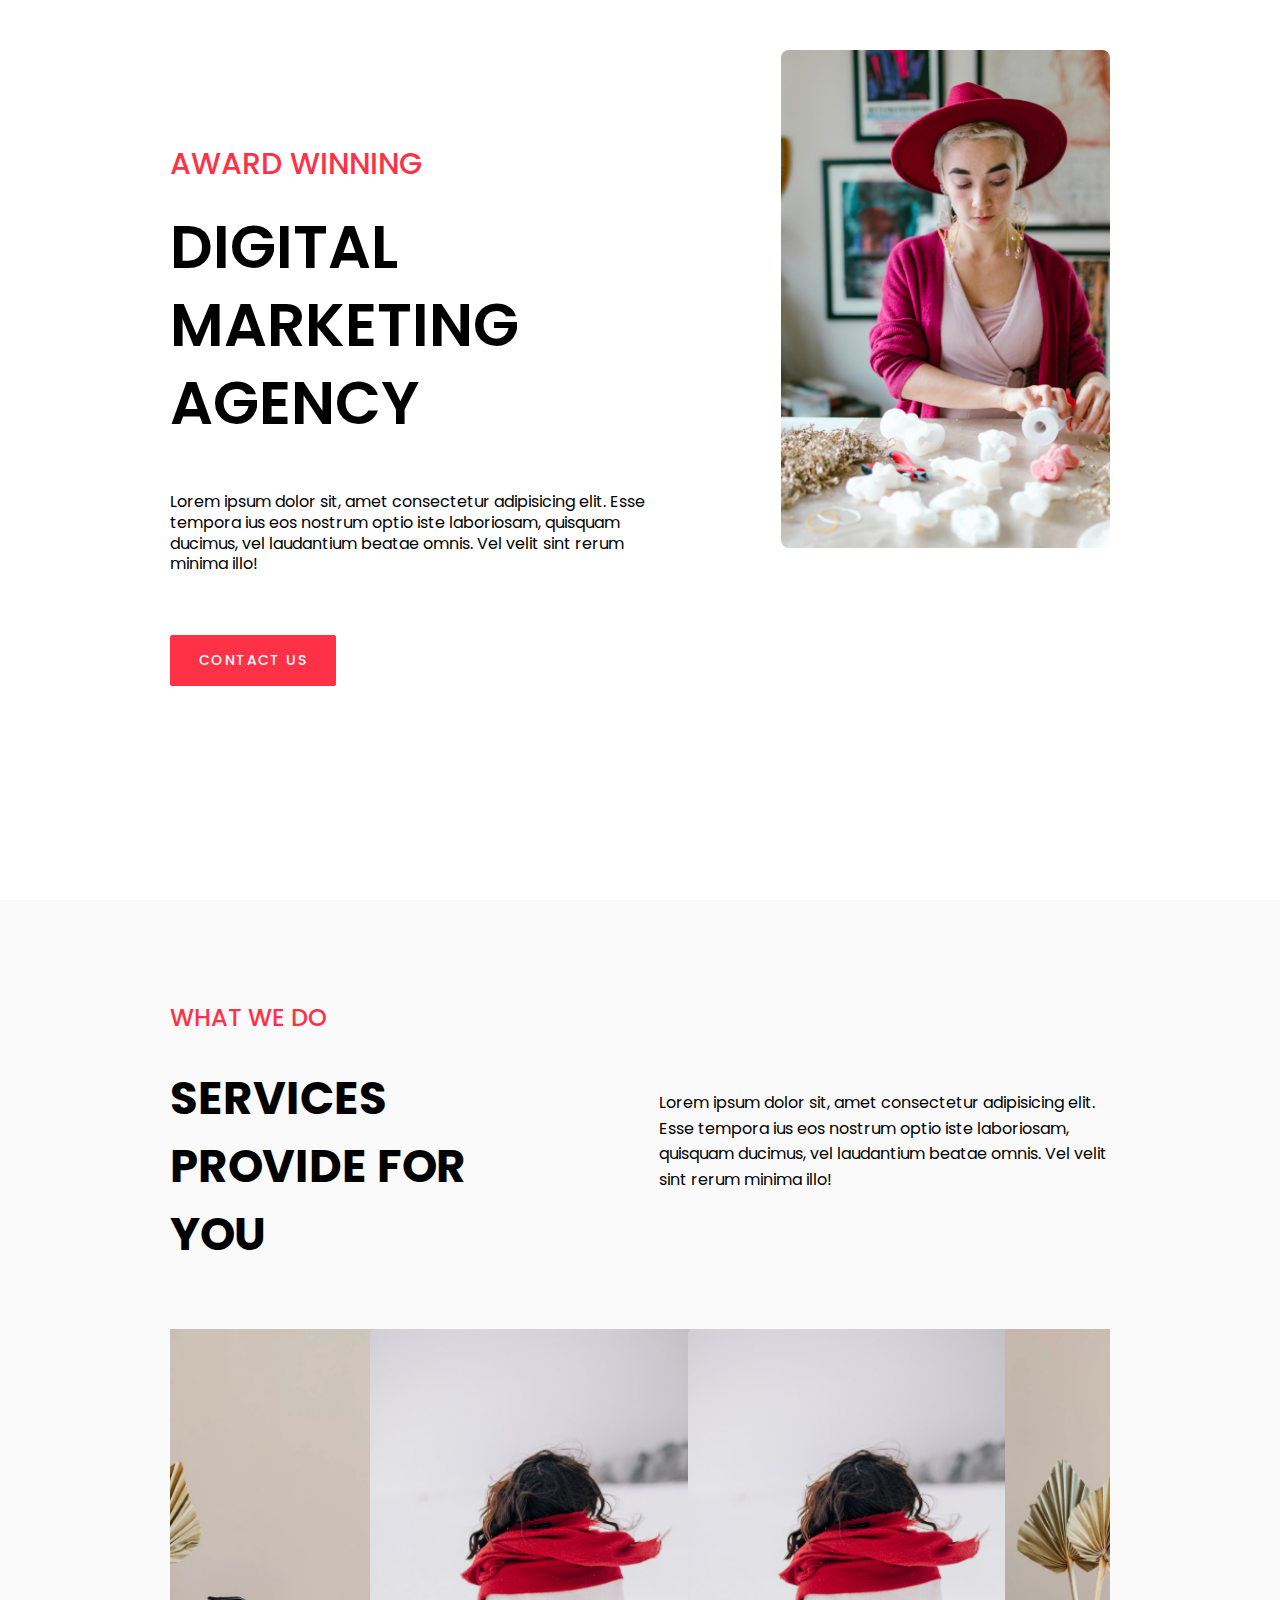
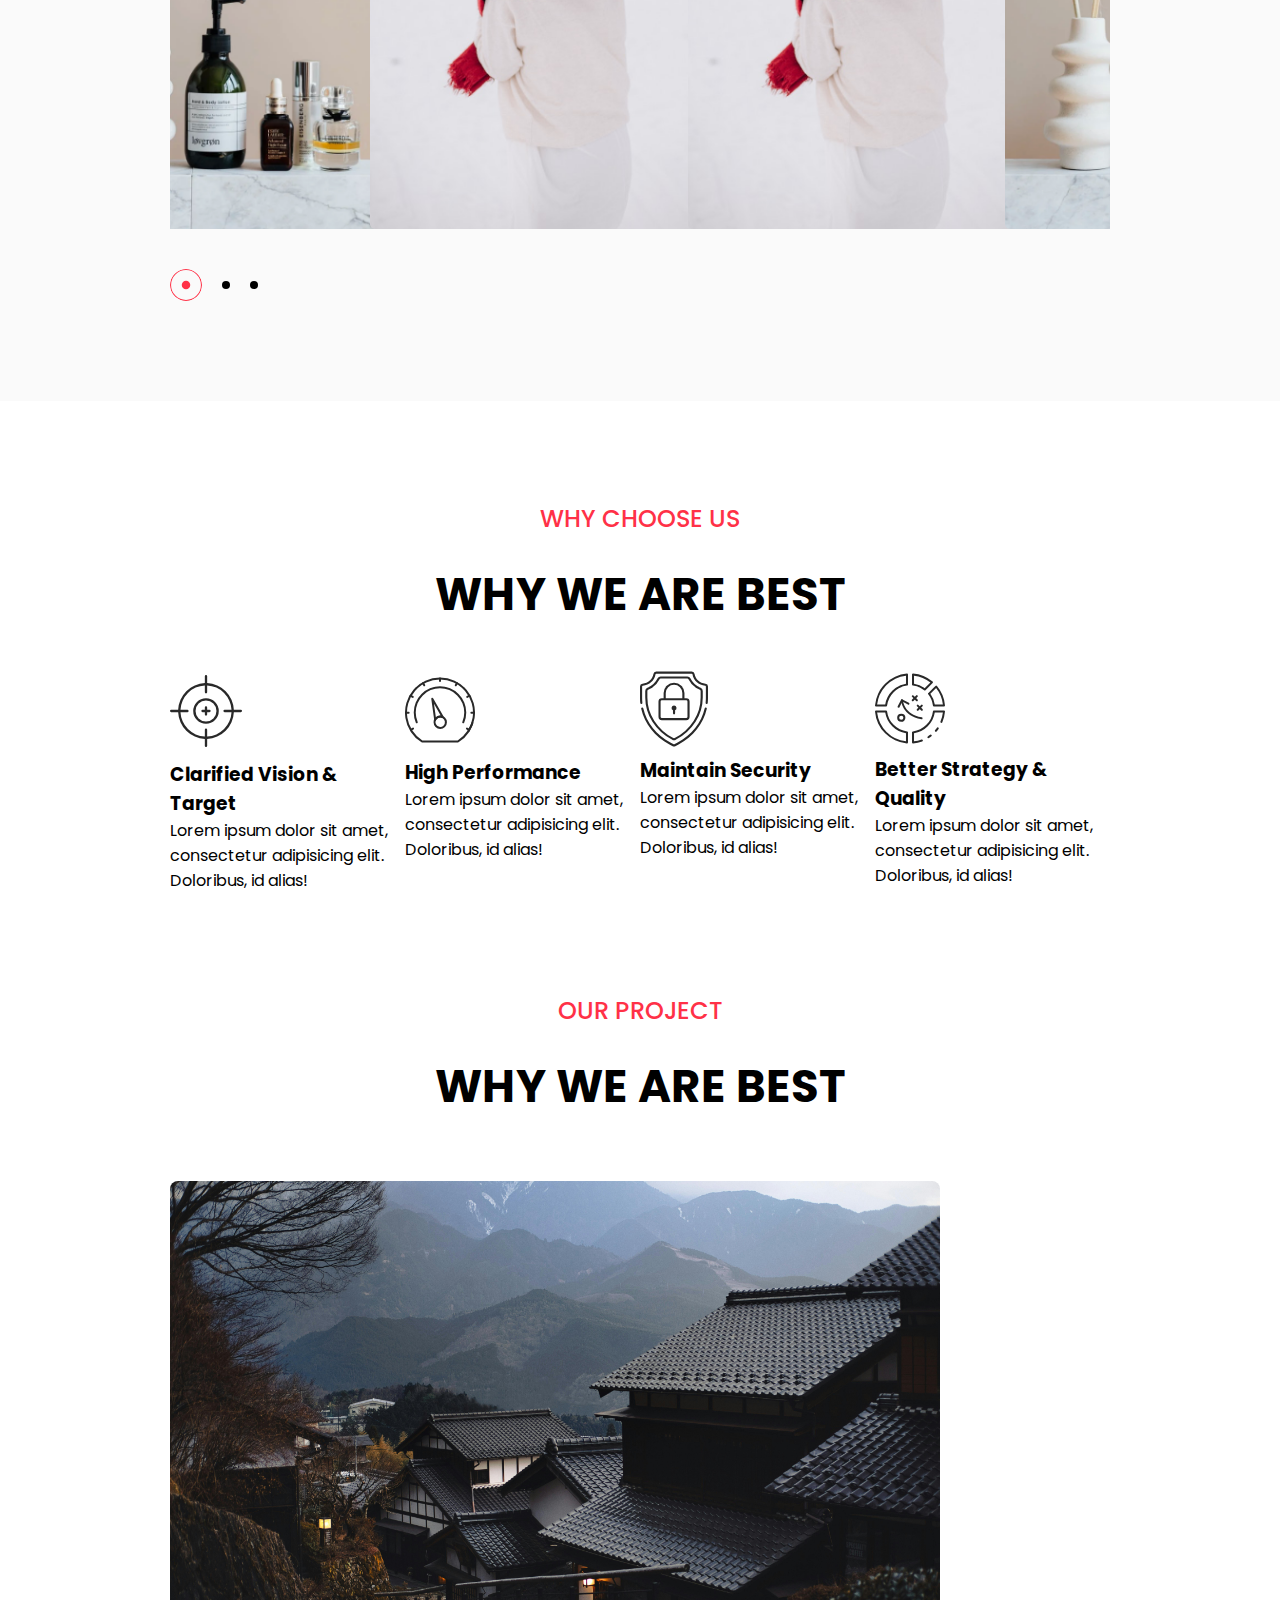
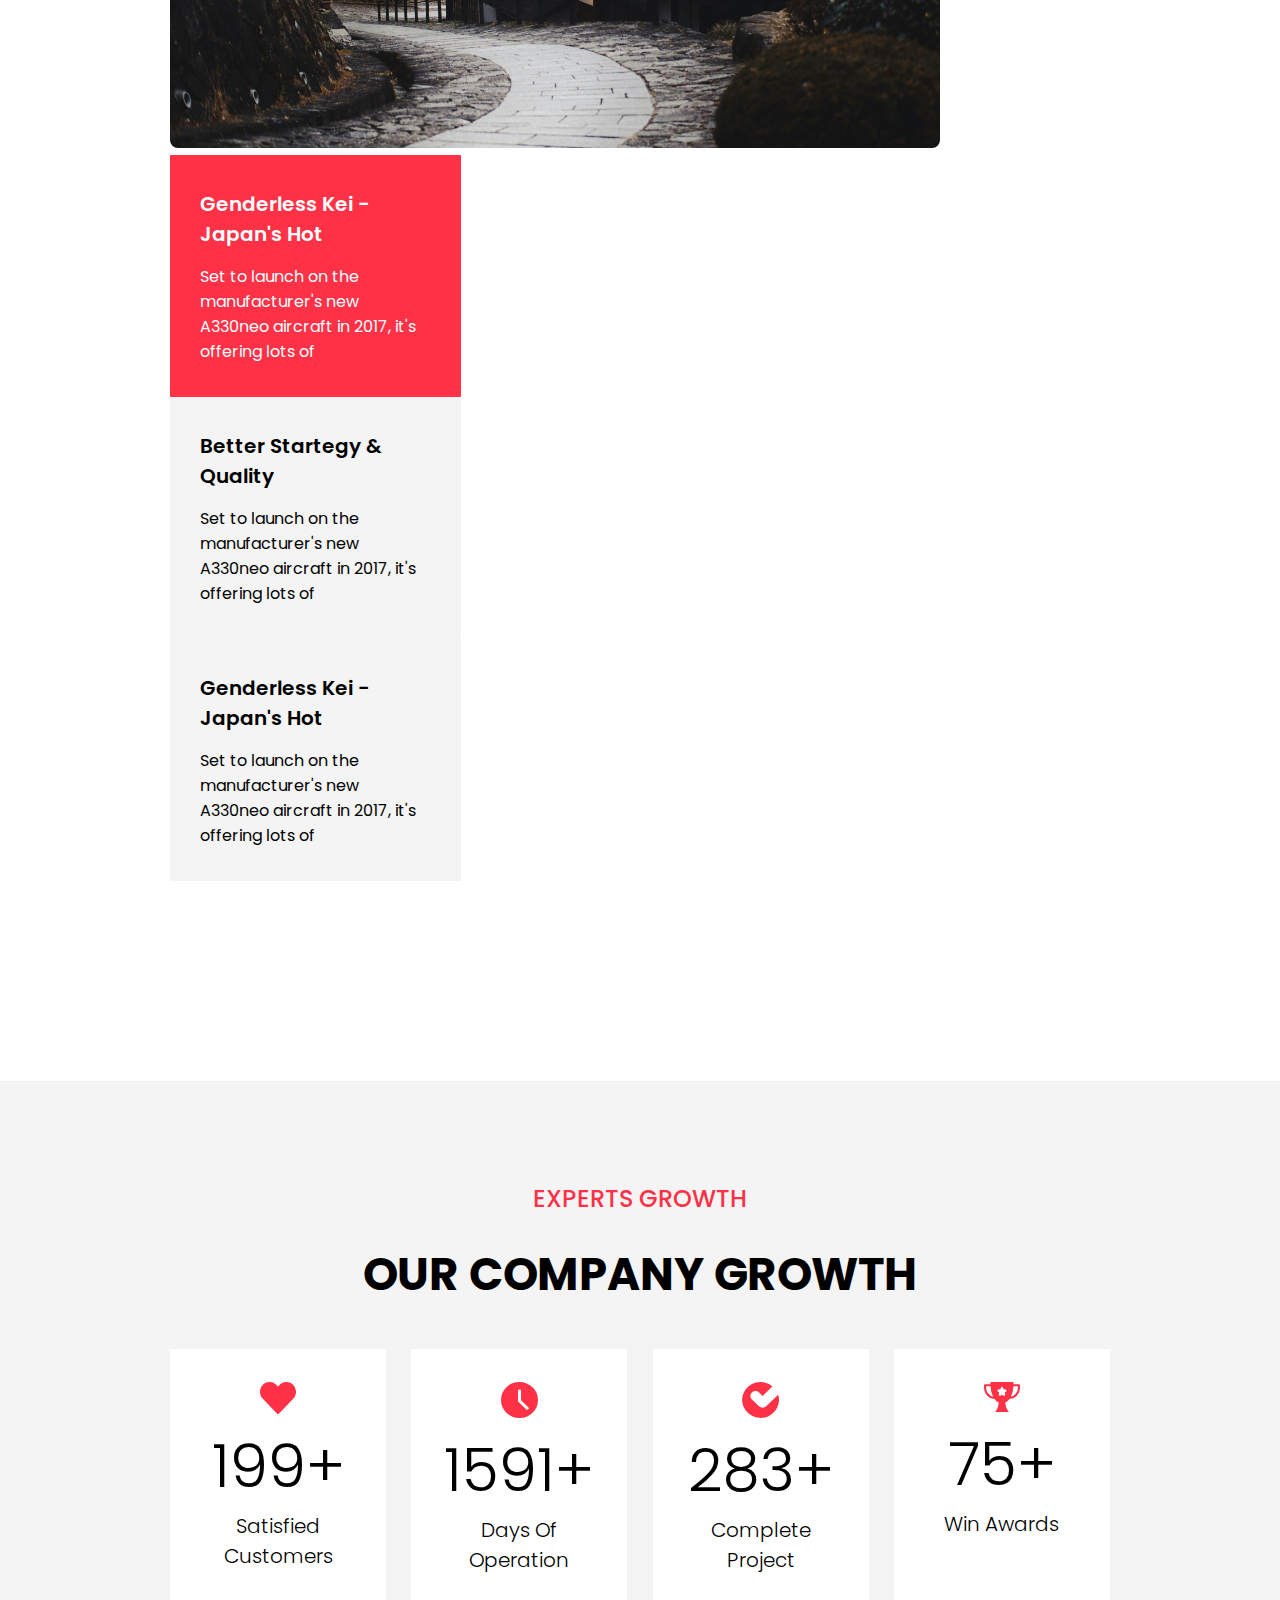
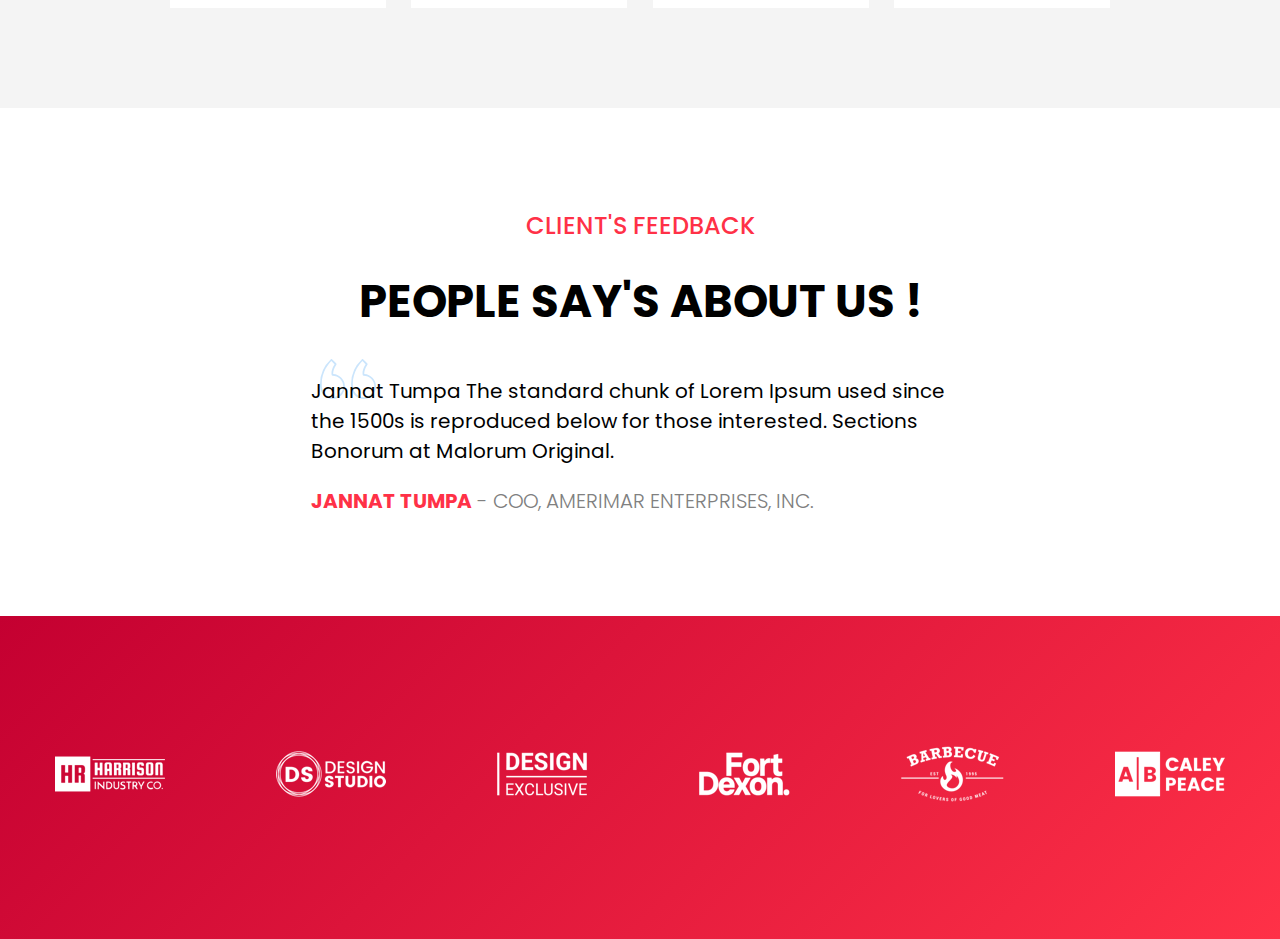
<file: index.html>
<!DOCTYPE html>
<html lang="en">

<head>
    <meta charset="UTF-8">
    <meta name="viewport" content="width=device-width, initial-scale=1.0">
    <title>Digital Marketing Agency</title>
    <link rel="stylesheet" href="style.css">
    <link rel="stylesheet" href="utility.css">
    <link rel="icon" type="image/x-icon" href="Assets/icons/heart (2).svg" />
    <link rel="stylesheet" href="https://cdnjs.cloudflare.com/ajax/libs/font-awesome/6.0.0-beta3/css/all.min.css">
</head>

<body>
    <div id="header">
        <div class="container">
            <div class="row">
                <div class="home-col-1">
                    <span>AWARD WINNING</span>
                    <h1>DIGITAL MARKETING AGENCY</h1>
                    <p>Lorem ipsum dolor sit, amet consectetur adipisicing elit. Esse tempora ius eos nostrum optio iste
                        laboriosam, quisquam ducimus, vel laudantium beatae omnis. Vel velit sint rerum minima illo!</p>
                    <div class="buttons">
                        <button id="showFormBtn" class="btn">Contact Us</button>
                    </div>

                </div>
                <div class="home-col-2">
                    <img class="home-img" src="Assets/images/hero.png" alt="">
                </div>
            </div>
        </div>
    </div>

    <div id="contactFormContainer" class="hidden">
        <form action="https://getform.io/f/qalodrmb" method="POST" id="contactForm">
            <h2>Talk to us <i class="fa-solid fa-xmark" id="closeFormBtn"></i></h2>
            <div class="form-container">
                <div class="form-group">
                    <input type="email" id="workEmail" name="workEmail" required>
                    <label for="workEmail">Work email*</label>
                </div>
    
                <div class="flex mar-2">
                    <div class="form-group">
                        <input type="text" id="firstName" name="firstName" required>
                        <label for="firstName">First name*</label>
                    </div>
                    <div class="form-group">
                        <input type="text" id="lastName" name="lastName" required>
                        <label for="lastName">Last name*</label>
                    </div>
                </div>
    
            </div>
            <div class="checkbox-container mar-2 flex">
                <input class="col-1" type="checkbox" id="termsCheckbox" name="termsCheckbox" required>
                <label class="col-2" for="termsCheckbox">I agree to Fyle's terms and conditions, and provide consent to send me communication.</label>
            </div>
    
            <!-- Hidden honeypot field -->
            <input type="hidden" name="_gotcha" style="display:none !important">
    
            <button type="submit">Contact Us</button>
        </form>
    </div>
    

    <!-- --------------------portfolio------------------- -->
    <div id="portfolio">
        <div class="container">
            <div class="row">
                <div class="portfolio-col-1">
                    <span>WHAT WE DO</span>
                    <h1>SERVICES PROVIDE FOR YOU</h1>
                </div>
                <div class="portfolio-col-2">
                    <p>Lorem ipsum dolor sit, amet consectetur adipisicing elit. Esse tempora ius eos nostrum optio iste
                        laboriosam, quisquam ducimus, vel laudantium beatae omnis. Vel velit sint rerum minima illo!</p>
                </div>
            </div>
            <div class="work">
                <div class="slider">
                    <div class="card">
                        <div class="img"><img src="Assets/images/1.png" alt="img" draggable="false"></div>
                        <div class="layer">
                            <img src="Assets/icons/icon.svg" alt="">
                            <h3>WEB DEVELOPMENT</h3>
                            <p>Lorem ipsum dolor sit, amet consectetur adipisicing elit. Et, quod impedit?</p>
                            <a class="btn" target="_blank" href="https://www.fylehq.com/">READ MORE <img class="arrow"
                                    src="Assets/icons/arrow.svg" alt=""> </a>
                        </div>
                    </div>
                    <div class="card">
                        <div class="img"><img src="Assets/images/2.png" alt="img" draggable="false"></div>
                        <div class="layer">
                            <img src="Assets/icons/icon.svg" alt="">
                            <h3>WEB DEVELOPMENT</h3>
                            <p>Lorem ipsum dolor sit, amet consectetur adipisicing elit. Et, quod impedit?</p>
                            <a class="btn" target="_blank" href="https://www.fylehq.com/">READ MORE <img class="arrow"
                                    src="Assets/icons/arrow.svg" alt=""></a>
                        </div>
                    </div>
                    <div class="card">
                        <div class="img"><img src="Assets/images/1.png" alt="img" draggable="false"></div>
                        <div class="layer">
                            <img src="Assets/icons/icon.svg" alt="">
                            <h3>WEB DEVELOPMENT</h3>
                            <p>Lorem ipsum dolor sit, amet consectetur adipisicing elit. Et, quod impedit?</p>
                            <a class="btn" target="_blank" href="https://www.fylehq.com/">READ MORE <img class="arrow"
                                    src="Assets/icons/arrow.svg" alt=""></a>
                        </div>
                    </div>
                    <div class="card">
                        <div class="img"><img src="Assets/images/2.png" alt="img" draggable="false"></div>
                        <div class="layer">
                            <img src="Assets/icons/icon.svg" alt="">
                            <h3>WEB DEVELOPMENT</h3>
                            <p>Lorem ipsum dolor sit, amet consectetur adipisicing elit. Et, quod impedit?</p>
                            <a class="btn" target="_blank" href="https://www.fylehq.com/">READ MORE <img class="arrow"
                                    src="Assets/icons/arrow.svg" alt=""></a>
                        </div>
                    </div>
                    <div class="card">
                        <div class="img"><img src="Assets/images/1.png" alt="img" draggable="false"></div>
                        <div class="layer">
                            <img src="Assets/icons/icon.svg" alt="">
                            <h3>WEB DEVELOPMENT</h3>
                            <p>Lorem ipsum dolor sit, amet consectetur adipisicing elit. Et, quod impedit?</p>
                            <a class="btn" target="_blank" href="https://www.fylehq.com/">READ MORE <img class="arrow"
                                    src="Assets/icons/arrow.svg" alt=""></a>
                        </div>
                    </div>
                    <div class="card">
                        <div class="img"><img src="Assets/images/2.png" alt="img" draggable="false"></div>
                        <div class="layer">
                            <img src="Assets/icons/icon.svg" alt="">
                            <h3>WEB DEVELOPMENT</h3>
                            <p>Lorem ipsum dolor sit, amet consectetur adipisicing elit. Et, quod impedit?</p>
                            <a class="btn" target="_blank" href="https://www.fylehq.com/">READ MORE <img class="arrow"
                                    src="Assets/icons/arrow.svg" alt=""></a>
                        </div>
                    </div>
                    <div class="card">
                        <div class="img"><img src="Assets/images/1.png" alt="img" draggable="false"></div>
                        <div class="layer">
                            <img src="Assets/icons/icon.svg" alt="">
                            <h3>WEB DEVELOPMENT</h3>
                            <p>Lorem ipsum dolor sit, amet consectetur adipisicing elit. Et, quod impedit?</p>
                            <a class="btn" target="_blank" href="https://www.fylehq.com/">READ MORE <img class="arrow"
                                    src="Assets/icons/arrow.svg" alt=""></a>
                        </div>
                    </div>
                    <div class="card">
                        <div class="img"><img src="Assets/images/2.png" alt="img" draggable="false"></div>
                        <div class="layer">
                            <img src="Assets/icons/icon.svg" alt="">
                            <h3>WEB DEVELOPMENT</h3>
                            <p>Lorem ipsum dolor sit, amet consectetur adipisicing elit. Et, quod impedit?</p>
                            <a class="btn" target="_blank" href="https://www.fylehq.com/">READ MORE <img class="arrow"
                                    src="Assets/icons/arrow.svg" alt=""></a>
                        </div>
                    </div>
                    <div class="card">
                        <div class="img"><img src="Assets/images/1.png" alt="img" draggable="false"></div>
                        <div class="layer">
                            <img src="Assets/icons/icon.svg" alt="">
                            <h3>WEB DEVELOPMENT</h3>
                            <p>Lorem ipsum dolor sit, amet consectetur adipisicing elit. Et, quod impedit?</p>
                            <a class="btn" target="_blank" href="https://www.fylehq.com/">READ MORE <img class="arrow"
                                    src="Assets/icons/arrow.svg" alt=""></a>
                        </div>
                    </div>

                </div>
                <div class="dot-container">
                    <div class="dot red-dot"></div>
                    <div class="dot black-dot"></div>
                    <div class="dot black-dot"></div>
    
                </div>
            </div>
        </div>
    </div>


    <!-- ----------------about----------------------- -->
    <div id="about">
        <div class="container">
            <div class="heading">
                <span>WHY CHOOSE US</span>
                <h1>WHY WE ARE BEST</h1>
            </div>
            <div class="row mar-1">
                <div class="about-col-1">
                    <img src="Assets/icons/1.svg" alt="">
                    <h3>Clarified Vision & Target</h3>
                    <p>Lorem ipsum dolor sit amet, consectetur adipisicing elit. Doloribus, id alias!</p>
                </div>
                <div class="about-col-2">
                    <img src="Assets/icons/2.svg" alt="">
                    <h3>High Performance</h3>
                    <p>Lorem ipsum dolor sit amet, consectetur adipisicing elit. Doloribus, id alias!</p>
                </div>
                <div class="about-col-3 ">
                    <img src="Assets/icons/3.svg" alt="">
                    <h3>Maintain Security</h3>
                    <p>Lorem ipsum dolor sit amet, consectetur adipisicing elit. Doloribus, id alias!</p>
                </div>
                <div class="about-col-4">
                    <img src="Assets/icons/4.svg" alt="">
                    <h3>Better Strategy & Quality</h3>
                    <p>Lorem ipsum dolor sit amet, consectetur adipisicing elit. Doloribus, id alias!</p>
                </div>
            </div>
            <div class="project">
                <div class="project-heading">
                    <span>OUR PROJECT</span>
                    <h1>WHY WE ARE BEST</h1>
                </div>
                <div class="row">
                    <div class="project-col-1">
                        <div class="photos">
                            <img id="mainImage" src="Assets/images/image.png" alt="">
                        </div>
                    </div>
                    <div class="project-col-2">
                        <div class="about-photos grey" onclick="changeImage('Assets/images/japan1.jpg')">
                            <h3>Genderless Kei - Japan's Hot</h3>
                            <p>Set to launch on the manufacturer's new A330neo aircraft in 2017, it's offering lots of
                            </p>
                        </div>
                        <div class="about-photos grey" id="default-selected"
                            onclick="changeImage('Assets/images/image.png')">
                            <h3>Better Startegy & Quality</h3>
                            <p>Set to launch on the manufacturer's new A330neo aircraft in 2017, it's offering lots of
                            </p>
                        </div>
                        <div class="about-photos grey" onclick="changeImage('Assets/images/japan3.jpg')">
                            <h3>Genderless Kei - Japan's Hot</h3>
                            <p>Set to launch on the manufacturer's new A330neo aircraft in 2017, it's offering lots of
                            </p>
                        </div>
                    </div>
                </div>
            </div>
        </div>
    </div>



    <!-- --------------------------growth-panel------------------------ -->

    <div id="stats">
        <div class="container">
            <div class="heading">
                <span>EXPERTS GROWTH</span>
                <h1>OUR COMPANY GROWTH</h1>
            </div>
            <div class="row mar-1">
                <div class="stats">
                    <img src="Assets/icons/heart (2).svg" alt="">
                    <h1>199+</h1>
                    <p>Satisfied Customers</p>
                </div>
                <div class="stats">
                    <img src="Assets/icons/clock (3).svg" alt="">
                    <h1>1591+</h1>
                    <p>Days Of Operation</p>
                </div>
                <div class="stats">
                    <img src="Assets/icons/Path 4402.svg" alt="">
                    <h1>283+</h1>
                    <p>Complete Project</p>
                </div>
                <div class="stats">
                    <img src="Assets/icons/Path 4406.svg" alt="">
                    <h1>75+</h1>
                    <p>Win Awards</p>
                </div>
            </div>
        </div>
    </div>


    <!-- ------------------------------feedback----------------------------- -->

    <div id="feedback">
        <div class="container">
            <div class="heading">
                <span>CLIENT'S FEEDBACK</span>
                <h1>PEOPLE SAY'S ABOUT US !</h1>
            </div>
            <div class="feed-parent">
                <div class="feedbacks mar-1">
                    <h3>Jannat Tumpa The standard chunk of Lorem Ipsum used since the 1500s is reproduced below for
                        those interested. Sections Bonorum at Malorum Original.</h3>
                    <span>JANNAT TUMPA</span><span> - COO, AMERIMAR ENTERPRISES, INC.</span>
                </div>
            </div>
        </div>
    </div>


    <!-- ------------------------------footer------------------------------ -->

    <div id="footer">
        <img src="Assets/images/Group 500.png" alt="">
    </div>

    <script src="script.js"></script>
</body>

</html>
</file>
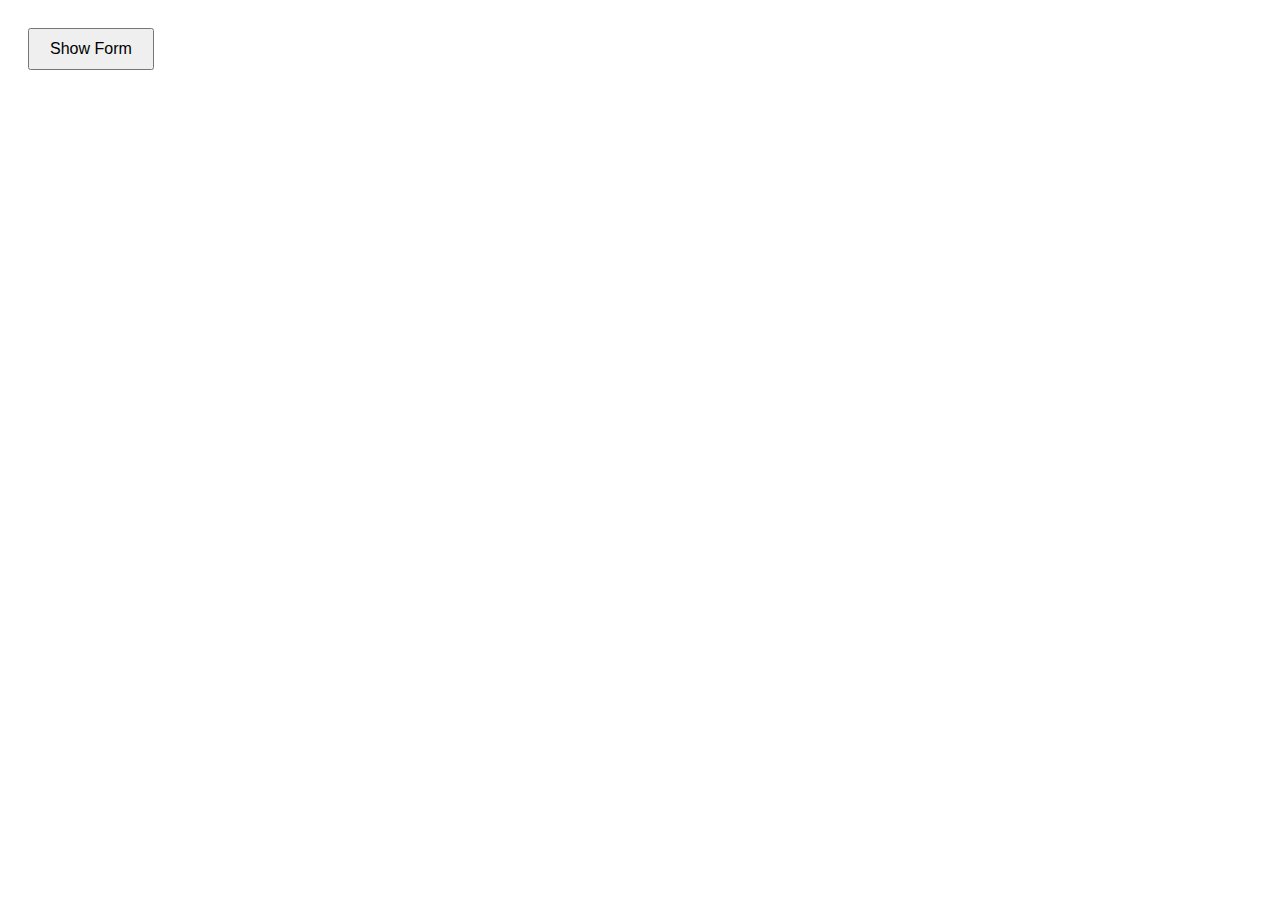
<file: Form/index.html>
<!DOCTYPE html>
<html lang="en">
<head>
    <meta charset="UTF-8">
    <meta name="viewport" content="width=device-width, initial-scale=1.0">
    <title>Contact Form</title>
    <link rel="stylesheet" href="style.css">
</head>
<body>
    <button id="showFormBtn">Show Form</button>

    <div id="contactFormContainer" class="hidden">
        <form id="contactForm">
            <h2>Talk to us</h2>
            <label for="workEmail">Work email*</label>
            <input type="email" id="workEmail" name="workEmail" required>

            <label for="firstName">First name*</label>
            <input type="text" id="firstName" name="firstName" required>

            <label for="lastName">Last name*</label>
            <input type="text" id="lastName" name="lastName" required>

            <div class="checkbox-container">
                <input type="checkbox" id="termsCheckbox" name="termsCheckbox" required>
                <label for="termsCheckbox">I agree to Fyle's terms and conditions, and provide consent to send me communication.</label>
            </div>

            <button type="submit">Contact Us</button>
        </form>
    </div>

    <script src="script.js"></script>
</body>
</html>
</file>
<file: style.css>
@import url('https://fonts.googleapis.com/css2?family=Cormorant+SC:wght@300;400;500;600;700&family=Poppins:ital,wght@0,100;0,200;0,300;0,400;0,500;0,600;0,700;0,800;0,900;1,100;1,200;1,300;1,400;1,500;1,600;1,700;1,800;1,900&display=swap');

* {
    margin: 0;
    padding: 0;
    font-family: "Poppins", sans-serif;
    box-sizing: border-box;
}

#header {
    background: #ffffff;
    color: black;
    padding: 100px 0;
    height: 100vh;
}

.container {
    padding: 0px 375px;
}

.row {
    display: flex;
    justify-content: space-between;
    flex-wrap: wrap;
}

.home-col-1 {
    flex-basis: 52%;
    margin-top: 10%;
    line-height: 1.3;

}

.home-col-1 span {
    color: #ff3147;
    font-size: 30px;
    font-weight: 500;
}

.home-col-1 h1 {
    font-size: 60px;
    font-weight: 600;
    margin-top: 25px;

}

.home-col-1 p {
    margin-top: 50px;
    font-size: 16px;
}

.buttons button {
    margin-top: 60px;
    background: #ff3147;
    color: #ffffff;
    border: 1px solid #ff3147;

}

.btn {
    display: block;
    font-size: 14px;
    font-weight: 500;
    letter-spacing: 1.4px;
    text-transform: uppercase;
    padding: 14px 28px;
    border-radius: 2px;
    text-decoration: none;
}

.home-col-2 {
    flex-basis: 35%;
}

.home-col-2 img {
    border-radius: 8px;
}

/* -------------------form---------------------- */

#showFormBtn {
    cursor: pointer;
}


#closeFormBtn {
    cursor: pointer;
    font-size: 20px;
    margin-left: 265px;
  
}



#contactFormContainer {
    display: none;
    position: fixed;
    width: 450px;
    height: 362px;
    top: 50%;
    left: 50%;
    border-radius: 5px;
    transform: translate(-50%, -50%) scale(0.8); /* Start with scale 0 */
    border: 1px solid #ccc;
    padding: 31px 32px 25.5px 32px;
    background-color: #fff;
    box-shadow: 0 0 10px rgba(0, 0, 0, 0.3);
    opacity: 0;
    transition: opacity 0.8s, transform 0.8s; /* Add transition for opacity and transform */
}




#contactForm h2 {
    margin-top: 0;
    margin-bottom: 20px;
    font-size: 20px;
    font-weight: 700;
}

.form-group{
    position: relative;
}


.form-group label {
    position: absolute;
    top: 0;
    left: 0;
    font-size: 14px;
    color: #6F718F99;
    margin-top: 10px;
    transition: all 0.3s ease;
    pointer-events: none;
}

.form-group label.filled {
    top: -25px;
    font-size: 12px;
    /* color: #007bff; */
    z-index: 1;
}


.form-group input:focus + label {
    top: -25px;
    font-size: 12px;
    /* color: #007bff; */
    z-index: 1;
}



#contactForm input[type="email"],
#contactForm input[type="text"] {
    width: 100%;
    padding: 8px;
    margin-top: 5px;
    border: 1px solid #ccc;
    border: none;
    border-bottom: 1px solid #ccc;
}

.checkbox-container {
    margin-top: 10px;
    display: flex;
    align-items: center;
}

.checkbox-container input[type="checkbox"] {
    margin-right: 10px;
    display: none;
}

.checkbox-container label::before {
    content: "";
    display: inline-block;
    width: 14px;
    height: 14px;
    border: 2px solid #ff3366;
    border-radius: 5px;
    margin-right: 10px;
    vertical-align: middle;
    background-color: white;
    cursor: pointer;
}

.checkbox-container input[type="checkbox"]:checked + label::before {
    background-color: #ff5b5b;
    border-color: #ff5b5b;
    content: "✓";
    color: white;
    text-align: center;
    line-height: 20px;
}

.checkbox-container label{
    font-size: 14px;
    color: #616678;
}

#contactForm button {
    margin-top: 20px;
    padding: 15px 141px;
    font-size: 18px;
    font-weight: 500;
    background-color: #ff3366;
    color: #fff;
    border: none;
    border-radius: 4px;
    cursor: pointer;
}

#contactForm button:hover {
    background-color: #e6005c;
}

.no-scroll {
    overflow: hidden;
}

#firstName{
    flex-basis: 45%;
}

#lastName{
    flex-basis: 45%;
}




/* ----------------portfolio---------------- */



#portfolio {
    background: #fafafa;
    color: black;
    padding: 100px 0;

}

.portfolio-col-1 {
    flex-basis: 40%;
}

.portfolio-col-1 span {
    color: #ff3147;
    font-size: 24px;
    font-weight: 500;
}

.portfolio-col-1 h1 {
    margin-top: 30px;
    font-size: 45px;
    font-weight: 700;
}

.portfolio-col-2 {
    flex-basis: 48%;
}

.portfolio-col-2 p {
    margin-top: 90px;
    line-height: 1.6;
}

.slider {
    margin-top: 60px;
}

.card {
    border-radius: 8px;
    position: relative;

}

.card .img {
    width: 370px;
    height: 526px;
}


.card img {
    width: 57px;
}

.slider .card h2 {
    font-size: 30px;
    font-weight: 500;
    margin-bottom: 15px;
}

.layer {
    width: 100%;
    height: 0;
    color: #fafafa;
    background: #ff3147;
    border-radius: 8px;
    position: absolute;
    left: 0;
    bottom: 0;
    overflow: hidden;
    display: flex;
    align-items: center;
    justify-content: center;
    flex-direction: column;
    padding: 0 25px;
    text-align: center;
    font-size: 14px;
    transition: height 0.5s;
}

.layer h3 {
    font-weight: 500;
    margin-top: 36px;
    margin-bottom: 21px;
    letter-spacing: 0px;
    font-size: 24px;

}

.layer p{
    margin-bottom: 50px;
}



.layer a {
    color: #ff3147;
    background: #F4F4F4;
    font-weight: 700;
    border: 1px solid #F4F4F4;

}

.layer .arrow{
    width: 37px;
}

.card:hover .layer {
    height: 100%;
}

.dot-container {
    display: flex;
    align-items: center;
    gap: 20px;
    margin-top: 40px;
}

.dot {
    width: 32px;
    height: 32px;
    background-color: black; 
    border-radius: 50%; 
    cursor: pointer;
  }
.red-dot {
    background-color: red;
    background: url(Assets/icons/red-dot.svg);
    background-size: contain;
}

.black-dot {
    background-color: black;
    width: 8px;
    height: 8px;
}



/* ---------------slider------------------- */

.work {
    max-width: 1100px;
    width: 100%;
    position: relative;
}

.work .slider {
    display: grid;
    grid-auto-flow: column;
    grid-auto-columns: calc((100% / 3) - 12px);
    overflow-x: auto;
    scroll-snap-type: x mandatory;
    gap: 16px;
    scroll-behavior: smooth;
    scrollbar-width: none;
}

.slider::-webkit-scrollbar {
    display: none;
}

.slider.no-transition {
    scroll-behavior: auto;
}

.slider.dragging {
    scroll-snap-type: none;
    scroll-behavior: auto;
}

.slider.dragging .card {
    cursor: grab;
    user-select: none;
}

.slider :where(.card, .img) {
    display: flex;
    justify-content: center;
    align-items: center;
}

.slider .card {
    scroll-snap-align: start;
    height: 500px;
    background: #fff;
    flex-direction: column;
    border-radius: 8px;
}

.slider .card .img {
    height: 526px;
    width: 370px;
}

.card .img img {
    width: 370px;
    height: 500px;
    border-radius: 8px;
    object-fit: contain;

}


/* -------------------ABOUT----------------------- */


#about{
    background: #ffffff;
    color: black;
    padding: 100px 0;
}

.heading{
    text-align: center;
}

.heading span{
    color: #ff3147;
    font-size: 24px;
    font-weight: 500;
}

.heading h1{
    font-size: 45px;
    font-weight: 700;
    margin-top: 25px;
}


.about-col-1,
.about-col-2,
.about-col-3,
.about-col-4{
    flex-basis: 25%;
}

.about-col-1 img{
    width: 72px;
    height: 83.72px;
}
.about-col-2 img{
    width: 70.01px;
    height: 81.87px;
}
.about-col-3 img{
    width: 68px;
    height: 79.9px;
}
.about-col-4 img{
    width: 69.73px;
    height: 78.72px;
}





.about-col h3{
    margin-top: 20px;
    margin-bottom: 15px;
}

.project{
    text-align: center;
    padding: 100px 0;
}

.project-heading span{
    color: #ff3147;
    font-size: 24px;
    font-weight: 500;
}
.project-heading h1{
    font-size: 45px;
    font-weight: 700;
    margin-top: 25px;
    margin-bottom: 60px;
}

.project-col-1{
    flex-basis: 68%;
}

.project-col-1 img{
    width: 770px;
    height: 567px;
    border-radius: 8px;
}




.project-col-2{
    flex-basis: 31%;
}

.about-photos{
    padding: 34px 35px 33px 30px;
    background: #ff3147;
    border-radius: 1px;
    text-align: left;
    cursor: pointer;
    
}

.about-photos:hover{
    background: #ff3147;
    color: #ffffff;
    transition: 0.2s;
}

.about-photos h3{
    font-size: 20px;
    font-weight: 600;
    padding-bottom: 15px;
}

.selected {
    background-color: #ff3147 !important;
    color: #ffffff !important;
}


/* ------------------------growth-stats--------------------- */


#stats{
    background: #f4f4f4;
    color: black;
    padding: 100px 0;
}

.stats{
    flex-basis: 23%;
    text-align: center;
    padding: 33px 31px;
    background: #ffffff;
}

.stats:hover{
    box-shadow: 9px 13px 40px 3px rgba(0, 0, 0, 0.2);
    transition: 0.2s;
}

.stats img{
    width: 36.59px;
}

.stats h1{
    font-size: 60px;
    font-weight: 300;
}
.stats p{
    font-size: 20px;
    font-weight: 300;
}

/* --------------------feedback----------------------- */

#feedback{
    background: #ffffff;
    color: black;
    padding: 100px 0;
}

.feed-parent {
    display: flex;
    justify-content: center; 
    align-items: center; 
    background-image: url(Assets/icons/Quotemarks-left.svg);
    background-repeat: no-repeat;
    background-size: 6%;
    background-position-x: 150px;
    background-position-y: 23px;
}

.feedbacks{
    flex-basis: 70%;
    
}
.feedbacks h3{
    font-size: 20px;
    font-weight: 400;
    margin-bottom: 20px;

}
.feedbacks span{
    color: #ff3147;
    font-size: 20px;
    font-weight: 700;

}

.feedbacks span:nth-of-type(2) {
    color: #808080;
    font-size: 20px;
    font-weight: 300;
}

#footer{
    background: linear-gradient(135deg, #c40031, #ff3147);
    color: #ffffff;
    text-align: center;
    padding: 130px 0;
}


@media screen and (max-width: 1768px) {

    .container {
        padding: 0 170px; 
    }
    .home-col-2 img{
        width: 100%;
    }
    #header{
        padding: 50px 0;
    }
    .work{
        margin: 0 auto;
    }
}
</file>
<file: utility.css>
.mar-1{
    margin-top: 40px;
}

.mar-2{
    margin-top: 25px;
}

.red{
    background: #ff3147;
    color: #ffffff;
}

.grey{
    background: #f4f4f4;
    color: black;
}

.flex{
    display: flex;
    justify-content: space-between;
}
</file>
<file: Form/style.css>
body {
    font-family: Arial, sans-serif;
}

#showFormBtn {
    padding: 10px 20px;
    font-size: 16px;
    margin: 20px;
    cursor: pointer;
}

#contactFormContainer {
    display: none;
    position: fixed;
    top: 50%;
    left: 50%;
    transform: translate(-50%, -50%);
    border: 1px solid #ccc;
    padding: 20px;
    background-color: #fff;
    box-shadow: 0 0 10px rgba(0, 0, 0, 0.1);
}

#contactForm h2 {
    margin-top: 0;
}

#contactForm label {
    display: block;
    margin-top: 10px;
}

#contactForm input[type="email"],
#contactForm input[type="text"] {
    width: 100%;
    padding: 8px;
    margin-top: 5px;
    border: 1px solid #ccc;
    border-radius: 4px;
}

.checkbox-container {
    margin-top: 10px;
    display: flex;
    align-items: center;
}

.checkbox-container input[type="checkbox"] {
    margin-right: 10px;
}

#contactForm button {
    margin-top: 20px;
    padding: 10px 20px;
    background-color: #ff0066;
    color: #fff;
    border: none;
    border-radius: 4px;
    cursor: pointer;
}

#contactForm button:hover {
    background-color: #e6005c;
}
</file>
